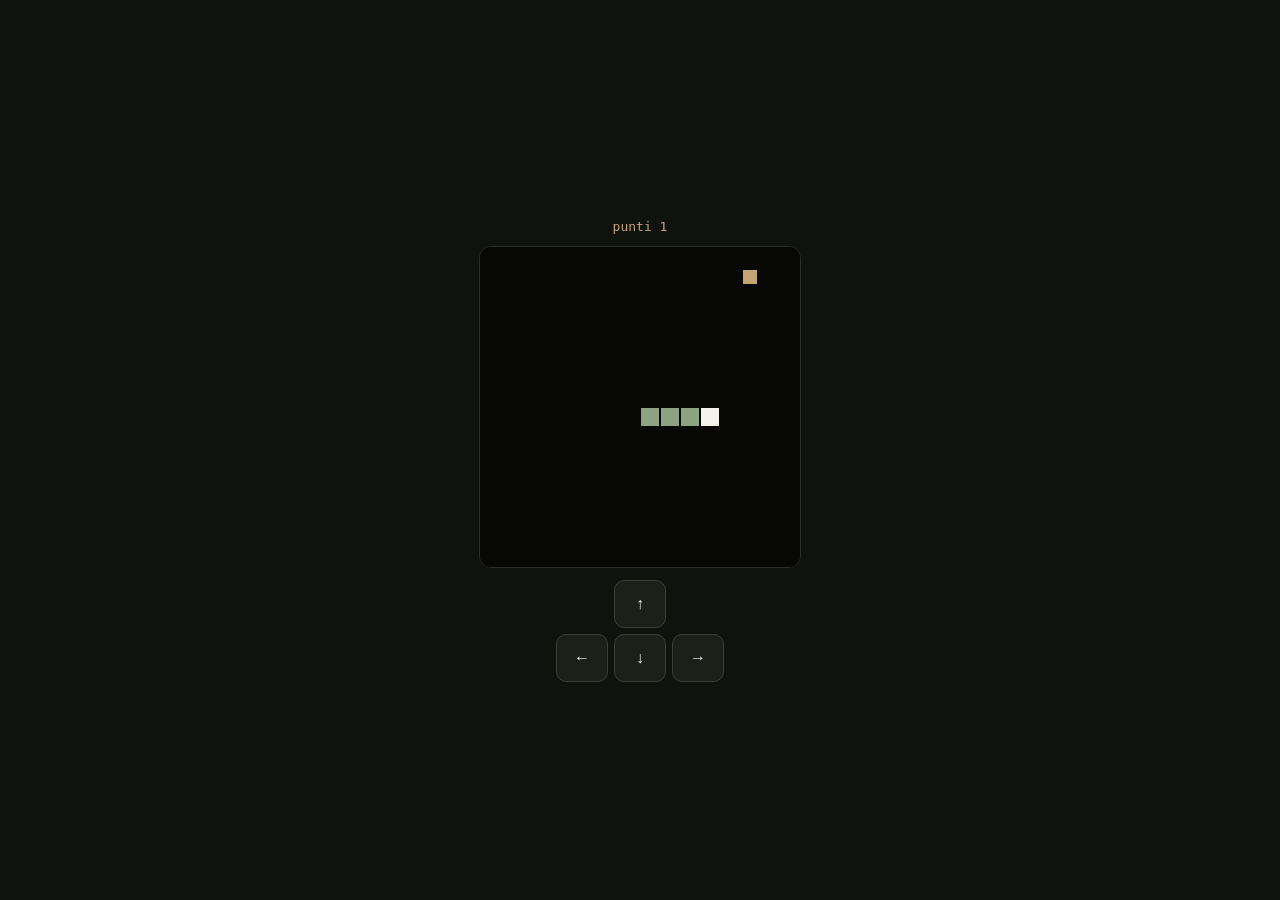
<file: examples/apps/snake/index.html>
<!DOCTYPE html>
<html lang="it">
  <head>
    <meta charset="utf-8" />
    <meta name="viewport" content="width=device-width, initial-scale=1" />
    <title>Serpente</title>
    <style>
      html, body { height: 100%; margin: 0; background: #10120e; color: #f4f1ea; font-family: ui-sans-serif, system-ui, sans-serif; }
      main { height: 100%; display: flex; flex-direction: column; align-items: center; justify-content: center; gap: 12px; }
      canvas { background: #070806; border: 1px solid #2a2e24; border-radius: 12px; touch-action: none; }
      p { margin: 0; font-family: ui-monospace, monospace; font-size: 13px; color: #c4a574; }
      .pad { display: grid; grid-template-columns: repeat(3, 52px); gap: 6px; }
      button { height: 48px; border-radius: 10px; border: 1px solid #3a3f32; background: #1c2018; color: #f4f1ea; font-size: 16px; }
      .pad button:nth-child(1) { grid-column: 2; }
      .pad button:nth-child(2) { grid-column: 1; grid-row: 2; }
      .pad button:nth-child(3) { grid-column: 2; grid-row: 2; }
      .pad button:nth-child(4) { grid-column: 3; grid-row: 2; }
    </style>
  </head>
  <body>
    <main>
      <p id="score">punti 0</p>
      <canvas id="c" width="320" height="320"></canvas>
      <div class="pad">
        <button type="button" data-d="0,-1">↑</button>
        <button type="button" data-d="-1,0">←</button>
        <button type="button" data-d="0,1">↓</button>
        <button type="button" data-d="1,0">→</button>
      </div>
    </main>
    <script src="game.js"></script>
  </body>
</html>
</file>
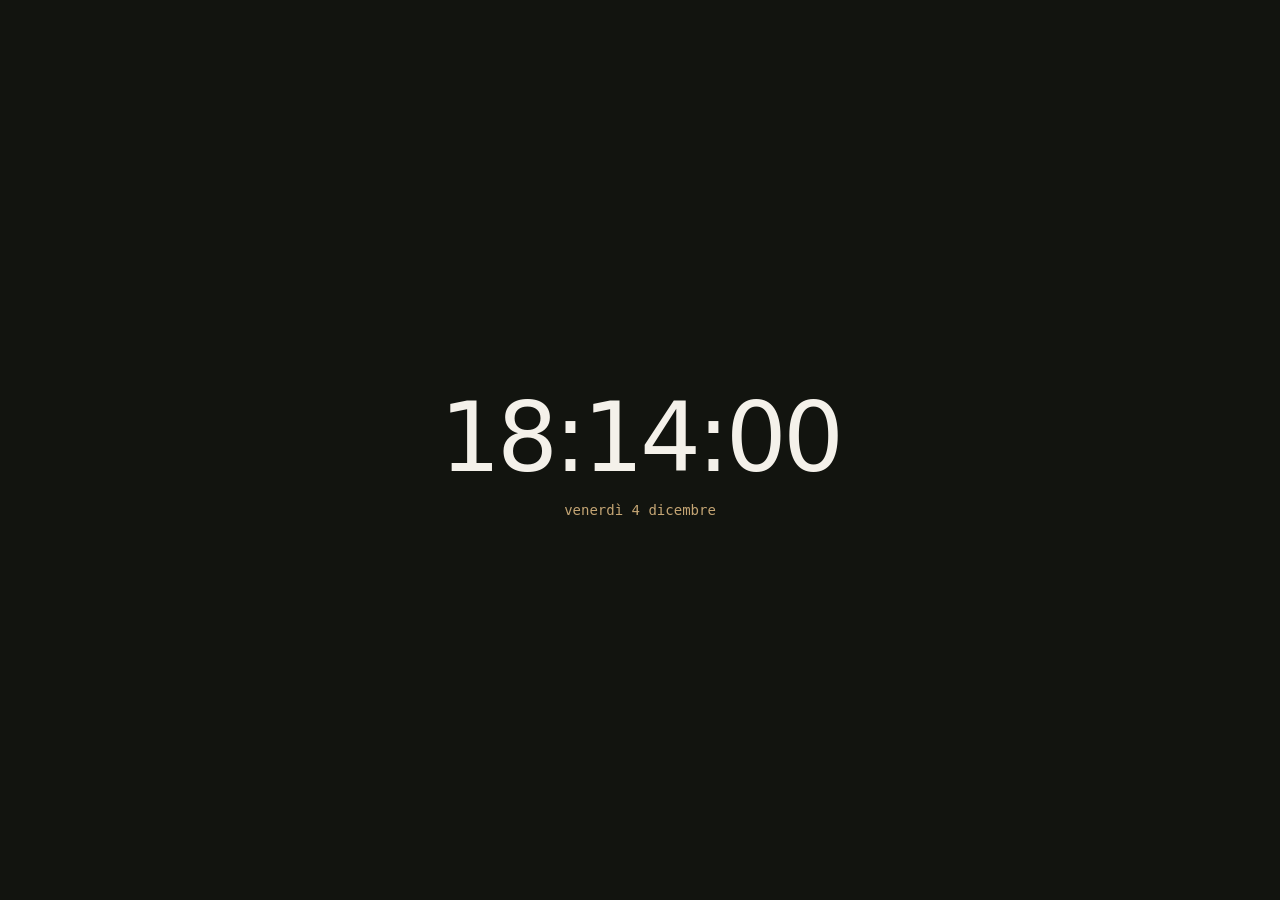
<file: examples/apps/orologio.html>
<!DOCTYPE html>
<html lang="it">
  <head>
    <meta charset="utf-8" />
    <meta name="viewport" content="width=device-width, initial-scale=1" />
    <title>Orologio</title>
    <style>
      html, body { height: 100%; margin: 0; background: #12140f; color: #f4f1ea; font-family: ui-sans-serif, system-ui, sans-serif; }
      main { height: 100%; display: grid; place-items: center; text-align: center; }
      time { font-variant-numeric: tabular-nums; font-size: clamp(48px, 14vw, 96px); letter-spacing: -0.04em; }
      p { margin: 8px 0 0; color: #c4a574; font-family: ui-monospace, monospace; font-size: 14px; }
    </style>
  </head>
  <body>
    <main>
      <div>
        <time id="t">--:--:--</time>
        <p id="d"></p>
      </div>
    </main>
    <script>
      const t = document.getElementById("t");
      const d = document.getElementById("d");
      const tick = () => {
        const n = new Date();
        t.textContent = n.toLocaleTimeString("it-IT");
        d.textContent = n.toLocaleDateString("it-IT", { weekday: "long", day: "numeric", month: "long" });
      };
      tick();
      setInterval(tick, 250);
    </script>
  </body>
</html>
</file>
